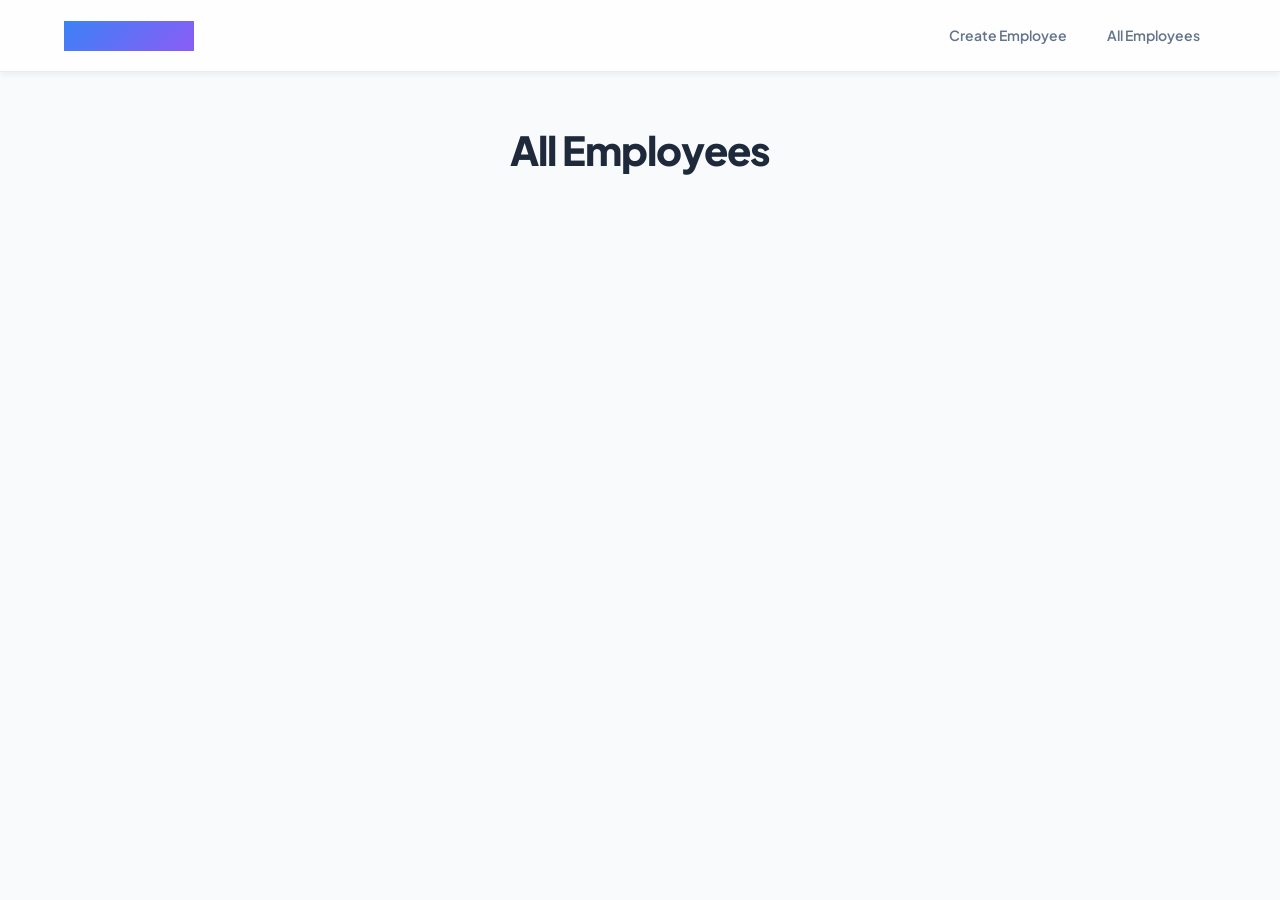
<file: pages/AllEmployees.html>
<!doctype html>
<html lang="en">
  <head>
    <meta charset="UTF-8" />
    <meta name="viewport" content="width=device-width, initial-scale=1.0" />
    <title>Document</title>
    <link rel="stylesheet" href="/styles/AllEmployees.css" />
  </head>
  <body>
    <!-- NAVBAR -->
    <nav class="navbar-container">
      <figure class="logo">
        <a href="/index.html">CRUD-APP</a>
      </figure>

      <div class="nav-links">
        <a href="/pages/CreateEmployee.html">Create Employee</a>
        <a href="/pages/AllEmployees.html">All Employees</a>
      </div>
    </nav>
    
    <h1>All Employees</h1>

    <section id="employees-container"></section>

    <script src="../scripts/AllEmployee.js" type="module"></script>
    
  </body>
</html>
</file>
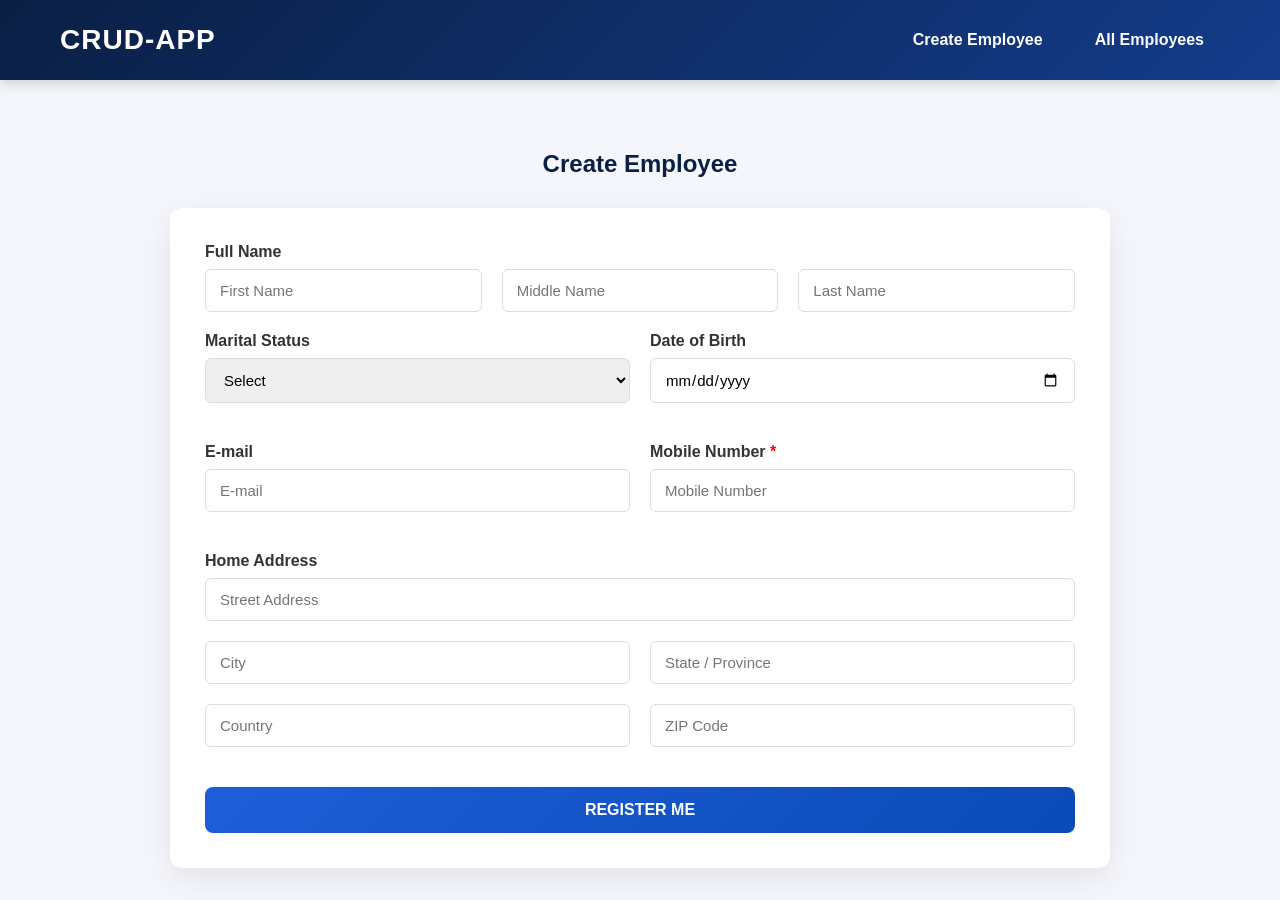
<file: pages/CreateEmployee.html>
<!doctype html>
<html lang="en">
  <head>
    <meta charset="UTF-8" />
    <meta name="viewport" content="width=device-width, initial-scale=1.0" />
    <title>Create Employee</title>
    <link rel="stylesheet" href="../styles/CreateEmployee.css" />
  </head>
  <body>
    <!-- NAVBAR -->
    <nav class="navbar-container">
      <figure class="logo">
        <a href="../index.html">CRUD-APP</a>
      </figure>
      <div class="nav-links">
        <a href="../pages/CreateEmployee.html">Create Employee</a>
        <a href="../pages/AllEmployees.html">All Employees</a>
      </div>
    </nav>

    <!-- FORM CONTAINER -->
    <section class="form-wrapper">
      <h1>Create Employee</h1>

      <form class="employee-form" id="employee-form">
        <!-- FULL NAME -->
        <div class="form-group">
          <label>Full Name</label>
          <div class="grid-3">
            <input type="text" placeholder="First Name" id="firstname" required/>
            <input type="text" placeholder="Middle Name" id="middlename" />
            <input type="text" placeholder="Last Name" id="lastname" required/>
          </div>
        </div>

        <!-- MARITAL STATUS & DOB -->
        <div class="grid-2">
          <div class="form-group">
            <label>Marital Status</label>
            <select id="maritalstatus" required>
              <option value="" selected disabled>Select</option>
              <option value="single">Single</option>
              <option value="married">Married</option>
            </select>
          </div>

          <div class="form-group">
            <label>Date of Birth</label>
            <input type="date" id="dob" required/>
          </div>
        </div>

        <!-- EMAIL & MOBILE -->
        <div class="grid-2">
          <div class="form-group">
            <label>E-mail</label>
            <input type="email" placeholder="E-mail" id="email" required/>
          </div>

          <div class="form-group">
            <label>Mobile Number <span>*</span></label>
            <input type="tel" placeholder="Mobile Number" id="phoneno" required/>
          </div>
        </div>

        <!-- ADDRESS -->
        <div class="form-group">
          <label>Home Address</label>
          <input type="text" placeholder="Street Address" id="address" required/>
        </div>

        <div class="grid-2">
          <input type="text" placeholder="City" id="city"/>
          <input type="text" placeholder="State / Province" id="state" required/>
        </div>

        <div class="grid-2">
          <input type="text" placeholder="Country" id="country" required/>
          <input type="text" placeholder="ZIP Code" id="zipcode" required/>
        </div>

        <!-- BUTTON -->
        <button type="submit" class="submit-btn">REGISTER ME</button>
      </form>
    </section>



    <script src="../scripts/CreateEmployee.js"></script>


  </body>
</html>
</file>
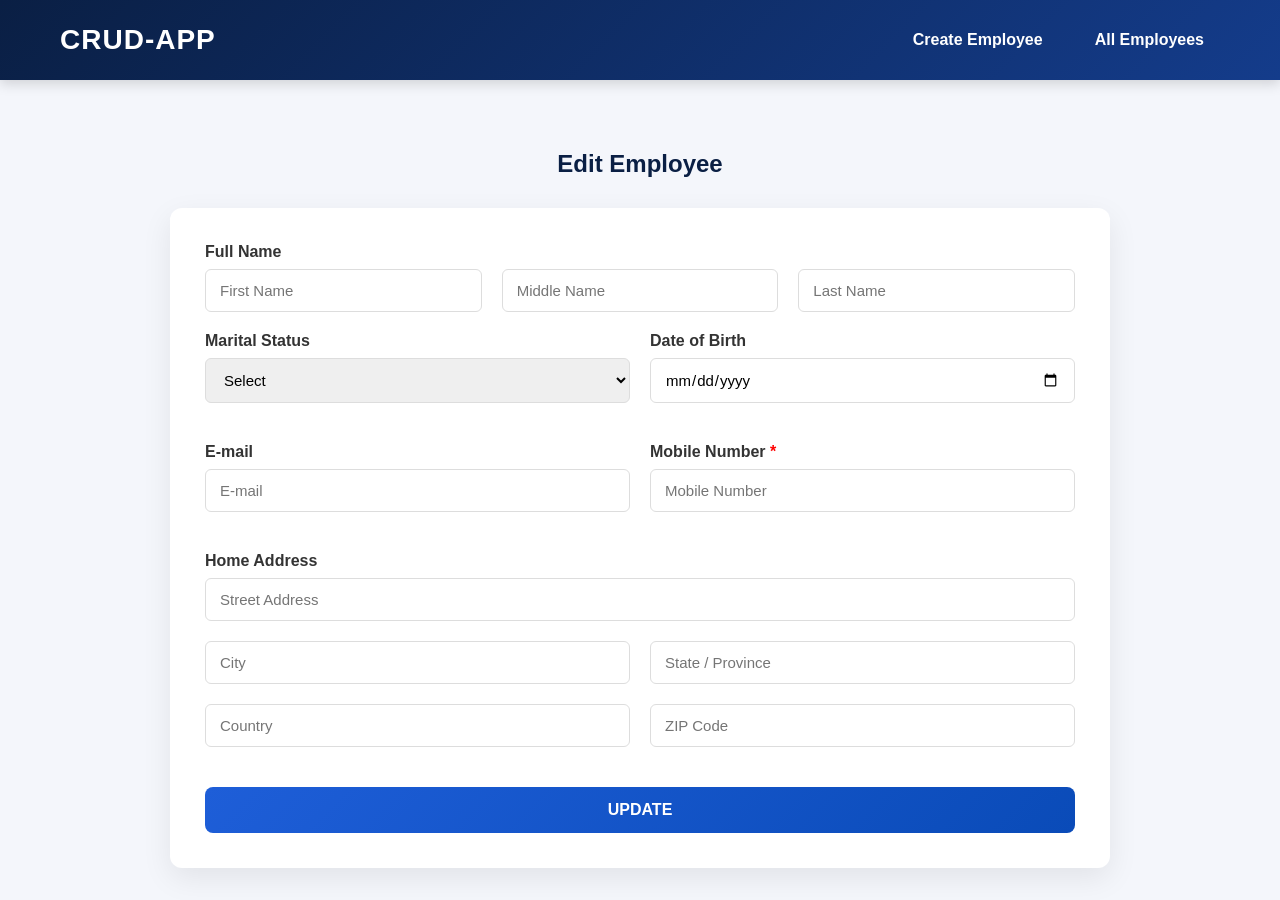
<file: pages/EditEmployee.html>
<!DOCTYPE html>
<html lang="en">
<head>
    <meta charset="UTF-8">
    <meta name="viewport" content="width=device-width, initial-scale=1.0">
    <title>Document</title>
   <link rel="stylesheet" href="../styles/EditEmployee.css">
</head>
<body>

     <!-- NAVBAR -->
    <nav class="navbar-container">
      <figure class="logo">
        <a href="/index.html">CRUD-APP</a>
      </figure>

      <div class="nav-links">
        <a href="/pages/CreateEmployee.html">Create Employee</a>
        <a href="/pages/AllEmployees.html">All Employees</a>
      </div>
    </nav>



    <!-- FORM CONTAINER -->
    <section class="form-wrapper">
      <h1>Edit Employee</h1>

      <form class="employee-form" id="employee-form">
        <!-- FULL NAME -->
        <div class="form-group">
          <label>Full Name</label>
          <div class="grid-3">
            <input type="text" placeholder="First Name" id="firstname" required/>
            <input type="text" placeholder="Middle Name" id="middlename" />
            <input type="text" placeholder="Last Name" id="lastname" required/>
          </div>
        </div>

        <!-- MARITAL STATUS & DOB -->
        <div class="grid-2">
          <div class="form-group">
            <label>Marital Status</label>
            <select id="maritalstatus" required>
              <option value="" selected disabled>Select</option>
              <option value="single">Single</option>
              <option value="married">Married</option>
            </select>
          </div>

          <div class="form-group">
            <label>Date of Birth</label>
            <input type="date" id="dob" required/>
          </div>
        </div>

        <!-- EMAIL & MOBILE -->
        <div class="grid-2">
          <div class="form-group">
            <label>E-mail</label>
            <input type="email" placeholder="E-mail" id="email" required/>
          </div>

          <div class="form-group">
            <label>Mobile Number <span>*</span></label>
            <input type="tel" placeholder="Mobile Number" id="phoneno" required/>
          </div>
        </div>

        <!-- ADDRESS -->
        <div class="form-group">
          <label>Home Address</label>
          <input type="text" placeholder="Street Address" id="address" required/>
        </div>

        <div class="grid-2">
          <input type="text" placeholder="City" id="city"/>
          <input type="text" placeholder="State / Province" id="state" required/>
        </div>

        <div class="grid-2">
          <input type="text" placeholder="Country" id="country" required/>
          <input type="text" placeholder="ZIP Code" id="zipcode" required/>
        </div>

        <!-- BUTTON -->
        <button type="submit" class="submit-btn">UPDATE</button>
      </form>
    </section>


    

    <script src="../scripts/EditEmployee.js"></script>
</body>
</html>
</file>
<file: styles/AllEmployees.css>
/* ================== RESET & GLOBAL ================== */
/* * {
  margin: 0;
  padding: 0;
  box-sizing: border-box;
  font-family: "Segoe UI", Tahoma, Geneva, Verdana, sans-serif;
}

body {
  min-height: 100vh;
  background: #f4f6fb;
  color: #333;
}

a {
  text-decoration: none;
  color: inherit;
} */

/* ================== NAVBAR ================== */
/* .navbar-container {
  height: 80px;
  width: 100%;
  background: linear-gradient(135deg, #0a1f44, #143c8b);
  color: #fff;
  display: flex;
  align-items: center;
  justify-content: space-between;
  padding: 0 60px;
  box-shadow: 0 4px 12px rgba(0, 0, 0, 0.15);
}

.logo {
  font-size: 28px;
  font-weight: 800;
  letter-spacing: 1px;
}

.nav-links {
  display: flex;
  gap: 20px;
}

.nav-links a {
  padding: 8px 16px;
  border-radius: 6px;
  font-weight: 600;
  transition: all 0.3s ease;
}

.nav-links a:hover {
  background: #ffffff;
  color: #0a1f44;
} */



/* ================== RESET & GLOBAL ================== */
@import url('https://fonts.googleapis.com/css2?family=Plus+Jakarta+Sans:wght@400;500;600;700;800&display=swap');

* {
  margin: 0;
  padding: 0;
  box-sizing: border-box;
  font-family: 'Plus Jakarta Sans', 'Segoe UI', system-ui, -apple-system, sans-serif;
}

body {
  min-height: 100vh;
  background: #f8fafc;
  color: #0f172a;
  line-height: 1.5;
}

a {
  text-decoration: none;
  color: inherit;
}

/* ================== NAVBAR ================== */
.navbar-container {
  height: 72px;
  width: 100%;
  background: rgba(255, 255, 255, 0.8);
  backdrop-filter: blur(12px);
  -webkit-backdrop-filter: blur(12px);
  position: sticky;
  top: 0;
  z-index: 1000;
  display: flex;
  align-items: center;
  justify-content: space-between;
  padding: 0 5%;
  border-bottom: 1px solid rgba(226, 232, 240, 0.8);
  box-shadow: 0 4px 6px -1px rgb(0 0 0 / 0.05);
}

.logo a {
  font-size: 24px;
  font-weight: 800;
  background: linear-gradient(135deg, #3b82f6 0%, #8b5cf6 100%);
  /* -webkit-background-clip: text; */
  -webkit-text-fill-color: transparent;
  letter-spacing: -0.025em;
}

.nav-links {
  display: flex;
  gap: 8px;
}

.nav-links a {
  padding: 8px 16px;
  border-radius: 10px;
  font-weight: 600;
  font-size: 14px;
  transition: all 0.2s cubic-bezier(0.4, 0, 0.2, 1);
  color: #64748b;
}

.nav-links a:hover {
  background: #f1f5f9;
  color: #0f172a;
}

/* ================== PAGE CONTENT ================== */
h1 {
  text-align: center;
  margin: 48px 0 32px;
  font-size: 2.5rem;
  font-weight: 800;
  color: #1e293b;
  letter-spacing: -0.025em;
}

#employees-container {
  display: grid;
  grid-template-columns: repeat(auto-fill, minmax(340px, 1fr));
  gap: 24px;
  padding: 0 5% 60px;
  max-width: 1440px;
  margin: 0 auto;
}

/* ================== EMPLOYEE CARD ================== */
.emp-card {
  background: #ffffff;
  border-radius: 24px;
  padding: 24px;
  box-shadow: 
    0 4px 6px -1px rgb(0 0 0 / 0.05), 
    0 2px 4px -2px rgb(0 0 0 / 0.05);
  transition: all 0.4s cubic-bezier(0.4, 0, 0.2, 1);
  border: 1px solid #f1f5f9;
  display: flex;
  flex-direction: column;
  gap: 20px;
  position: relative;
  overflow: hidden;
}

.emp-card:hover {
  transform: translateY(-8px);
  box-shadow: 
    0 20px 25px -5px rgb(0 0 0 / 0.1), 
    0 8px 10px -6px rgb(0 0 0 / 0.1);
  border-color: #dbeafe;
}

.emp-header {
  display: flex;
  justify-content: space-between;
  align-items: flex-start;
  padding-bottom: 16px;
  border-bottom: 1px dashed #e2e8f0;
}

.emp-name {
  font-size: 1.25rem;
  font-weight: 700;
  color: #1e293b;
  line-height: 1.3;
}

.emp-id {
  font-size: 0.75rem;
  font-weight: 700;
  background: #eff6ff;
  color: #3b82f6;
  padding: 6px 12px;
  border-radius: 9999px;
  letter-spacing: 0.025em;
}

.emp-info, .emp-contact, .emp-address {
  display: flex;
  flex-direction: column;
  gap: 8px;
}

.emp-info p, .emp-contact p {
  display: flex;
  justify-content: space-between;
  font-size: 0.9375rem;
  color: #475569;
}

.emp-info strong, .emp-contact strong {
  font-weight: 600;
  color: #94a3b8;
}

.emp-address p:first-child {
  font-weight: 600;
  color: #94a3b8;
  font-size: 0.875rem;
  margin-bottom: 4px;
}

.emp-address p:last-child {
  background: #f8fafc;
  padding: 12px;
  border-radius: 12px;
  font-size: 0.875rem;
  color: #334155;
  line-height: 1.6;
  border: 1px solid #f1f5f9;
}

.emp-actions {
  margin-top: auto;
  display: flex;
  gap: 12px;
  padding-top: 12px;
}

.btn {
  flex: 1;
  padding: 12px;
  border: none;
  border-radius: 14px;
  font-weight: 700;
  cursor: pointer;
  transition: all 0.2s cubic-bezier(0.4, 0, 0.2, 1);
  font-size: 0.875rem;
}

.edit-btn {
  background: #3b82f6;
  color: white;
}

.edit-btn:hover {
  background: #2563eb;
  transform: scale(1.02);
  box-shadow: 0 4px 12px rgba(59, 130, 246, 0.25);
}

.delete-btn {
  background: #fef2f2;
  color: #ef4444;
}

.delete-btn:hover {
  background: #fee2e2;
  color: #dc2626;
  transform: scale(1.02);
}

/* Animations */
@keyframes slideUp {
  from { 
    opacity: 0; 
    transform: translateY(24px); 
  }
  to { 
    opacity: 1; 
    transform: translateY(0); 
  }
}

.emp-card {
  animation: slideUp 0.6s cubic-bezier(0.16, 1, 0.3, 1) both;
}

/* Add a subtle staggered delay for cards */
.emp-card:nth-child(1) { animation-delay: 0.1s; }
.emp-card:nth-child(2) { animation-delay: 0.2s; }
.emp-card:nth-child(3) { animation-delay: 0.3s; }
.emp-card:nth-child(4) { animation-delay: 0.4s; }
.emp-card:nth-child(5) { animation-delay: 0.5s; }

/* Responsive adjustments */
@media (max-width: 640px) {
  h1 { font-size: 1.75rem; margin: 32px 0; }
  #employees-container { padding: 0 20px 40px; }
  .navbar-container { padding: 0 20px; }
  .nav-links a { padding: 8px 12px; }
}
</file>
<file: styles/CreateEmployee.css>
/* ================== RESET & GLOBAL ================== */
* {
  margin: 0;
  padding: 0;
  box-sizing: border-box;
  font-family: "Segoe UI", Tahoma, Geneva, Verdana, sans-serif;
}

body {
  min-height: 100vh;
  background: #f4f6fb;
  color: #333;
}

a {
  text-decoration: none;
  color: inherit;
}

/* ================== NAVBAR ================== */
.navbar-container {
  height: 80px;
  width: 100%;
  background: linear-gradient(135deg, #0a1f44, #143c8b);
  color: #fff;
  display: flex;
  align-items: center;
  justify-content: space-between;
  padding: 0 60px;
  box-shadow: 0 4px 12px rgba(0, 0, 0, 0.15);
}

.logo {
  font-size: 28px;
  font-weight: 800;
  letter-spacing: 1px;
}

.nav-links {
  display: flex;
  gap: 20px;
}

.nav-links a {
  padding: 8px 16px;
  border-radius: 6px;
  font-weight: 600;
  transition: all 0.3s ease;
}

.nav-links a:hover {
  background: #ffffff;
  color: #0a1f44;
}

/* ================== FORM WRAPPER ================== */
.form-wrapper {
  max-width: 1000px;
  margin: 40px auto;
  padding: 30px;
}

.form-wrapper h1 {
  text-align: center;
  margin-bottom: 30px;
  color: #0a1f44;
}

/* ================== FORM CARD ================== */
.employee-form {
  background: #fff;
  padding: 35px;
  border-radius: 12px;
  box-shadow: 0 10px 30px rgba(0, 0, 0, 0.08);
}

/* ================== FORM ELEMENTS ================== */
.form-group {
  margin-bottom: 20px;
}

label {
  display: block;
  font-weight: 600;
  margin-bottom: 8px;
}

label span {
  color: red;
}

input,
select {
  width: 100%;
  padding: 12px 14px;
  border-radius: 6px;
  border: 1px solid #ddd;
  font-size: 15px;
  transition: 0.3s;
}

input:focus,
select:focus {
  outline: none;
  border-color: #1e5ed8;
  box-shadow: 0 0 0 3px rgba(30, 94, 216, 0.15);
}

/* ================== GRIDS ================== */
.grid-2 {
  display: grid;
  grid-template-columns: repeat(2, 1fr);
  gap: 20px;
  margin-bottom: 20px;
}

.grid-3 {
  display: grid;
  grid-template-columns: repeat(3, 1fr);
  gap: 20px;
}

/* ================== BUTTON ================== */
.submit-btn {
  width: 100%;
  padding: 14px;
  background: linear-gradient(135deg, #1e5ed8, #0a4bb8);
  color: #fff;
  font-size: 16px;
  font-weight: 700;
  border: none;
  border-radius: 8px;
  cursor: pointer;
  transition: 0.3s;
  margin-top: 20px;
}

.submit-btn:hover {
  background: linear-gradient(135deg, #0a4bb8, #1e5ed8);
  transform: translateY(-2px);
}

/* ================== RESPONSIVE ================== */
@media (max-width: 768px) {
  .grid-2,
  .grid-3 {
    grid-template-columns: 1fr;
  }

  .navbar-container {
    padding: 0 25px;
  }
}
</file>
<file: styles/EditEmployee.css>
/* ================== RESET & GLOBAL ================== */
* {
  margin: 0;
  padding: 0;
  box-sizing: border-box;
  font-family: "Segoe UI", Tahoma, Geneva, Verdana, sans-serif;
}

body {
  min-height: 100vh;
  background: #f4f6fb;
  color: #333;
}

a {
  text-decoration: none;
  color: inherit;
}

/* ================== NAVBAR ================== */
.navbar-container {
  height: 80px;
  width: 100%;
  background: linear-gradient(135deg, #0a1f44, #143c8b);
  color: #fff;
  display: flex;
  align-items: center;
  justify-content: space-between;
  padding: 0 60px;
  box-shadow: 0 4px 12px rgba(0, 0, 0, 0.15);
}

.logo {
  font-size: 28px;
  font-weight: 800;
  letter-spacing: 1px;
}

.nav-links {
  display: flex;
  gap: 20px;
}

.nav-links a {
  padding: 8px 16px;
  border-radius: 6px;
  font-weight: 600;
  transition: all 0.3s ease;
}

.nav-links a:hover {
  background: #ffffff;
  color: #0a1f44;
}




/* ================== FORM WRAPPER ================== */
.form-wrapper {
  max-width: 1000px;
  margin: 40px auto;
  padding: 30px;
}

.form-wrapper h1 {
  text-align: center;
  margin-bottom: 30px;
  color: #0a1f44;
}

/* ================== FORM CARD ================== */
.employee-form {
  background: #fff;
  padding: 35px;
  border-radius: 12px;
  box-shadow: 0 10px 30px rgba(0, 0, 0, 0.08);
}

/* ================== FORM ELEMENTS ================== */
.form-group {
  margin-bottom: 20px;
}

label {
  display: block;
  font-weight: 600;
  margin-bottom: 8px;
}

label span {
  color: red;
}

input,
select {
  width: 100%;
  padding: 12px 14px;
  border-radius: 6px;
  border: 1px solid #ddd;
  font-size: 15px;
  transition: 0.3s;
}

input:focus,
select:focus {
  outline: none;
  border-color: #1e5ed8;
  box-shadow: 0 0 0 3px rgba(30, 94, 216, 0.15);
}

/* ================== GRIDS ================== */
.grid-2 {
  display: grid;
  grid-template-columns: repeat(2, 1fr);
  gap: 20px;
  margin-bottom: 20px;
}

.grid-3 {
  display: grid;
  grid-template-columns: repeat(3, 1fr);
  gap: 20px;
}

/* ================== BUTTON ================== */
.submit-btn {
  width: 100%;
  padding: 14px;
  background: linear-gradient(135deg, #1e5ed8, #0a4bb8);
  color: #fff;
  font-size: 16px;
  font-weight: 700;
  border: none;
  border-radius: 8px;
  cursor: pointer;
  transition: 0.3s;
  margin-top: 20px;
}

.submit-btn:hover {
  background: linear-gradient(135deg, #0a4bb8, #1e5ed8);
  transform: translateY(-2px);
}

/* ================== RESPONSIVE ================== */
@media (max-width: 768px) {
  .grid-2,
  .grid-3 {
    grid-template-columns: 1fr;
  }

  .navbar-container {
    padding: 0 25px;
  }
}
</file>
